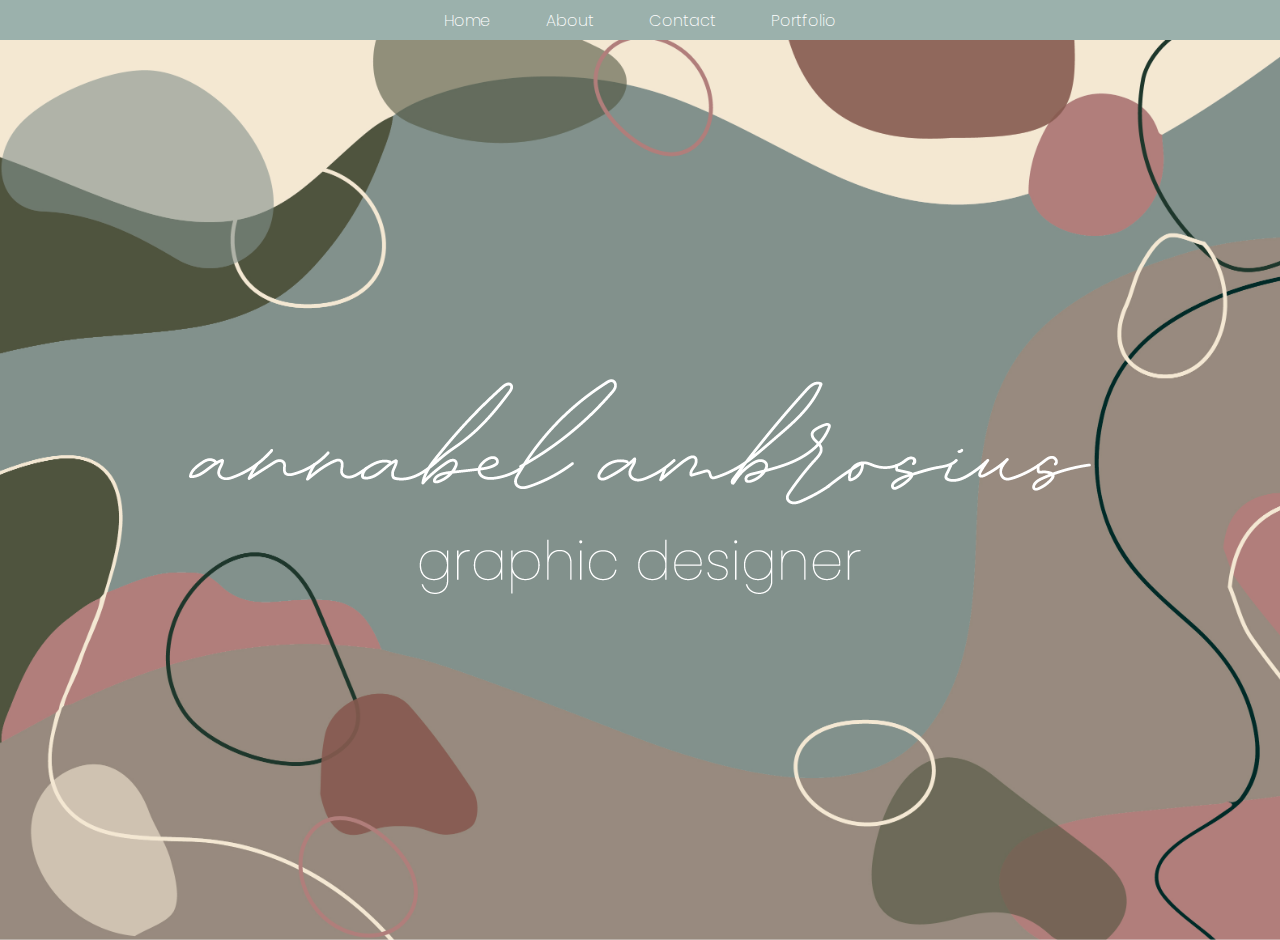
<file: index.html>
<!DOCTYPE html>
<html lang="en">

<head>
    <meta charset="UTF-8">
    <meta name="viewport" content="width=device-width, initial-scale=1.0">
    <title>home</title>
    <link rel="stylesheet" href="./css/all.css">
    <link rel="stylesheet" href="./css/index_style.css">
    <!-- <link rel="stylesheet" media="screen and (orientation: landscape)" href="./css/index/widescreen.css"> -->
    <link rel="stylesheet" href="./images/Artboard 1.jpg">
    <link rel="stylesheet" href="./images/homepage_logo.png">
    <link rel="icon" type="image/png" href="./images/favicon 2.ico">
    <link rel="preconnect" href="https://fonts.gstatic.com">
    <link
        href="https://fonts.googleapis.com/css2?family=Poppins:ital,wght@0,100;0,200;0,300;0,400;0,500;0,600;0,700;0,800;0,900;1,100;1,200;1,300;1,400;1,500;1,600;1,700;1,800;1,900&display=swap"
        rel="stylesheet">
    <script src="components/navbar.js" type="text/javascript" defer></script>
</head>

<body>
    <navbar-component class="landscape"></navbar-component>
    <mobile-navbar-component class="portrait"></mobile-navbar-component>
    <main class="homepage">
        <section class="background">
            <div class="centre-block">
            <img id="png1" src="./images/homepage_logo.png" />
            </div>
    </main>
</body>

</html>
</file>
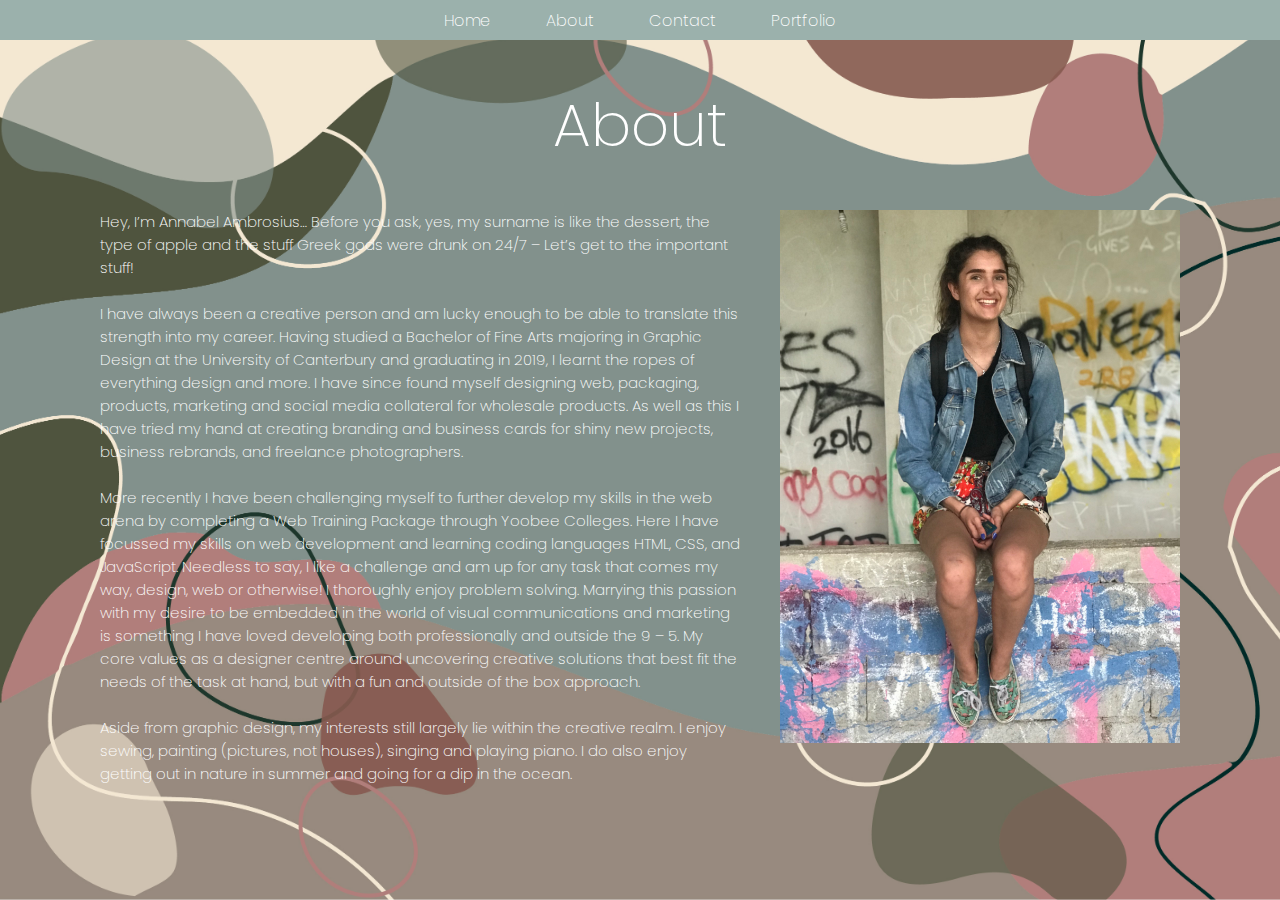
<file: about.html>
<!DOCTYPE html>
<html lang="en">

<head>
    <meta charset="UTF-8">
    <meta name="viewport" content="width=device-width, initial-scale=1.0">
    <title>about</title>
    <link rel="icon" type="image/png" href="./images/favicon 2.ico">
    <script src="components/navbar.js" type="text/javascript" defer></script>


    <link rel="stylesheet" href="./css/all.css">
    <link rel="stylesheet" href="./css/about_style.css">
    <link rel="preconnect" href="https://fonts.gstatic.com">
    <link
        href="https://fonts.googleapis.com/css2?family=Poppins:ital,wght@0,100;0,200;0,300;0,400;0,500;0,600;0,700;0,800;0,900;1,100;1,200;1,300;1,400;1,500;1,600;1,700;1,800;1,900&display=swap"
        rel="stylesheet">


</head>

<body class="background">

    <main >
        <navbar-component class="landscape"></navbar-component>
        <mobile-navbar-component class="portrait"></mobile-navbar-component>


        <h1 class="header">About</h1>
<div class="center">
        <div class="container">
            <p class="paragraph_1">Hey, I’m Annabel Ambrosius…

                Before you ask, yes, my surname is like the dessert, the type of apple and the stuff Greek gods were
                drunk
                on 24/7 – Let’s get to the important stuff!
                <br>
                <br>
                I have always been a creative person and am lucky enough to be able to translate this strength into my
                career. Having studied a Bachelor of Fine Arts majoring in Graphic Design at the University of
                Canterbury
                and graduating in 2019, I learnt the ropes of everything design and more. I have since found myself
                designing web, packaging, products, marketing and social media collateral for wholesale products. As
                well as
                this I have tried my hand at creating branding and business cards for shiny new projects, business
                rebrands,
                and freelance photographers.
                <br>
                <br>
                More recently I have been challenging myself to further develop my skills in the web arena by completing
                a
                Web Training Package through Yoobee Colleges. Here I have focussed my skills on web development and
                learning
                coding languages HTML, CSS, and JavaScript. Needless to say, I like a challenge and am up for any task
                that
                comes my way, design, web or otherwise!

                I thoroughly enjoy problem solving. Marrying this passion with my desire to be embedded in the world of
                visual communications and marketing is something I have loved developing both professionally and outside
                the
                9 – 5. My core values as a designer centre around uncovering creative solutions that best fit the needs
                of
                the task at hand, but with a fun and outside of the box approach.
                <br>
                <br>
                Aside from graphic design, my interests still largely lie within the creative realm. I enjoy sewing,
                painting (pictures, not houses), singing and playing piano. I do also enjoy getting out in nature in
                summer
                and going for a dip in the ocean.
            </p>
            <img src="./images/new_about_image.jpeg" class="image_annabel">
        </div>
    </div>
    </main>
</body>

</html>
</file>
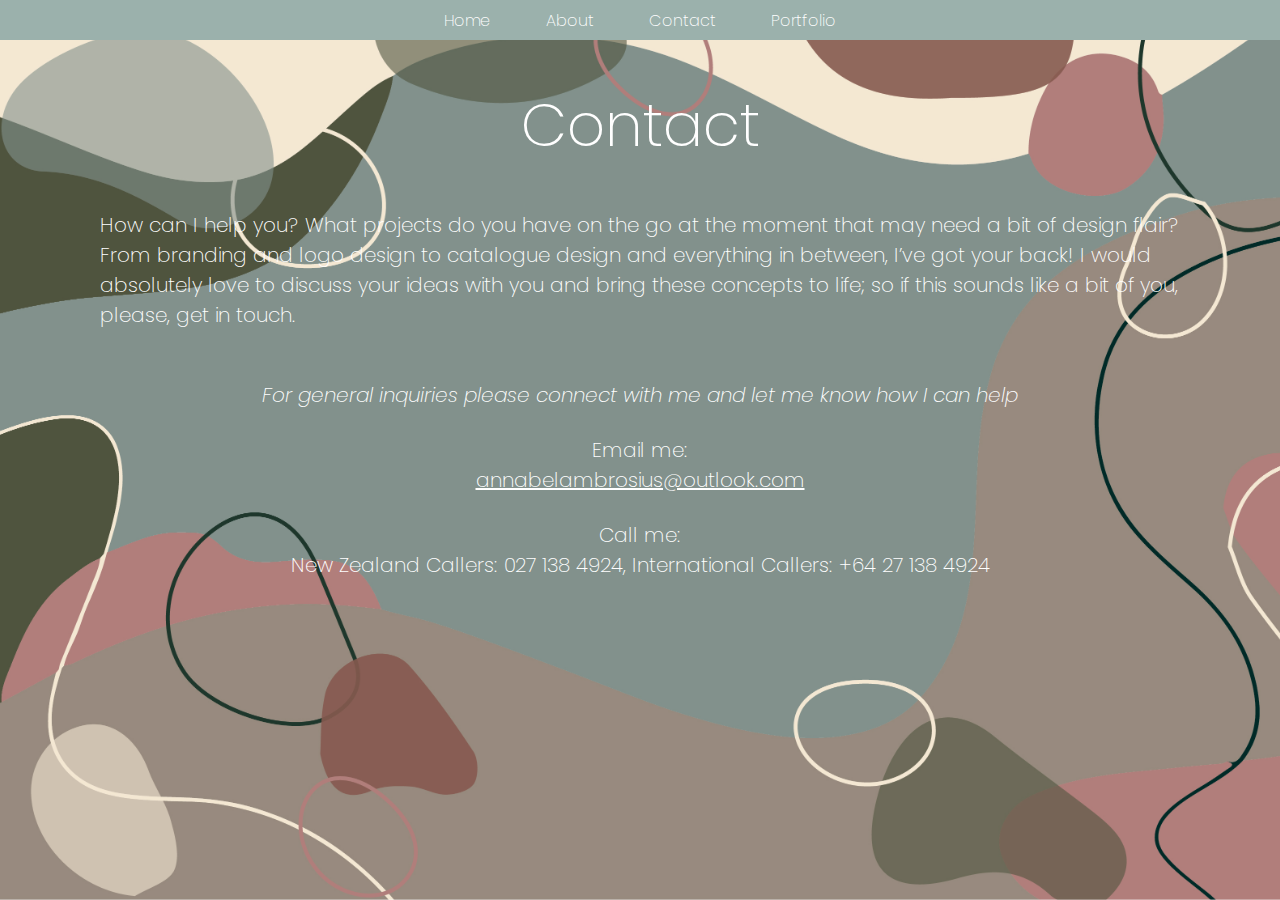
<file: contact.html>
<!DOCTYPE html>
<html lang="en">

<head>
    <meta charset="UTF-8">
    <meta name="viewport" content="width=device-width, initial-scale=1.0">
    <link rel="icon" type="image/png" href="./images/favicon 2.ico">
    <link rel="stylesheet" href="./css/all.css">
    <link rel="stylesheet" href="./css/contact_style.css">
    <link rel="preconnect" href="https://fonts.gstatic.com">
    <link
        href="https://fonts.googleapis.com/css2?family=Poppins:ital,wght@0,100;0,200;0,300;0,400;0,500;0,600;0,700;0,800;0,900;1,100;1,200;1,300;1,400;1,500;1,600;1,700;1,800;1,900&display=swap"
        rel="stylesheet">
    <link rel="stylesheet" href="./images/Artboard 1.jpg">
    <script src="components/navbar.js" type="text/javascript" defer></script>
    <title>contact</title>
</head>

<body class="background">
    <section>
        <navbar-component class="landscape"></navbar-component>
        <mobile-navbar-component class="portrait"></mobile-navbar-component>

        <h1 class="header">Contact</h1>
        <div class="container">
            <div>
                <p>
                    <p class="text-area-1">How can I help you? What projects do you have on the go at the moment that may need a bit of design flair? From branding and logo design to catalogue design and everything in between, I’ve got your back! I would absolutely love to discuss your ideas with you and bring these concepts to life; so if this sounds like a bit of you, please, get in touch. </p>
                    <br>
                    <br>
                    <em class="text-area-1"> For general inquiries please connect with me and let me know how I can help</em>
                    <br>
                    <p class="text-area-2">Email me:</p>
                    <a href="mailto:annabelambrosius@outlook.com"class="text-area-2">annabelambrosius@outlook.com</a>
                    <br>
                    <p class="text-area-2">Call me:</p>
                    <p class="text-area-2">New Zealand Callers: 027 138 4924, International Callers: +64 27 138 4924</p>
                </p>
            </div>


    </section>
</body>

</html>
</file>
<file: css/all.css>
* {
    font-family: 'Poppins', sans-serif;
    font-weight: 200;
}

nav {
    height: 40px;
    display: flex;
    align-items: center;
    justify-content: center;
    background-color: #9bb1ac;
}

.navlist li {
    list-style: none;
    display: inline;
}

.navitem {
    margin: 0 25px;
    color: #fff;
    text-decoration: none;
}

.navitem:hover {
    padding-bottom: 5px;
    box-shadow: inset 0 -2px 0 0 #fff;
}

/* Style the navigation menu */
.topnav {
    overflow: hidden;
    background-color: #9bb1ac;
    position: relative;
}

/* Hide the links inside the navigation menu (except for logo/home) */
.topnav #myLinks {
    display: none;
}

/* Style navigation menu links */
.topnav a {
    color: white;
    padding: 14px 16px;
    text-decoration: none;
    font-size: 17px;
    display: block;
}

/* Style the hamburger menu */
.topnav a.icon {
    background:#9bb1ac;
    display: block;
    position: absolute;
    right: 0;
    top: 0;
}

.custom-icon {
    background-image: url(../images/homepage_logo.png);
    display: block;
    background-size: cover;
    width: 300px;
    margin-top: 3px;
    margin-bottom: 3px;
    margin-left: 3px;
}

/* Style navigation menu links */
.topnav span {
    color: white;
    padding: 14px 16px;
    text-decoration: none;
    font-size: 17px;
    display: block;
    min-height: 20px;
}

/* Add a grey background color on mouse-over */
.topnav a:hover {
    background-color: #ddd;
    color: #9bb1ac;
}

/* Style the active link (or home/logo) */
.active {
    background-color: #9bb1ac;
    color: white;
}

@media only screen and (orientation: landscape) {
    .portrait{
        display: none;
    }
}
@media only screen and (orientation: portrait) {
    .landscape{
        display: none;
    }
}
</file>
<file: css/index_style.css>
* {
    margin: 0;
    padding: 0;
}

.homepage i {
    display: block;
    text-align: center;
    margin-bottom: 40px;
    margin-top: 100px;
}

.contact h3 {
    text-align: center;
    margin-bottom: 40px;
    font-size: 55px;
    text-transform: capitalize;
}

.centre-block {
    position: absolute;
    top: 50%;
    transform: translateY(-50%);
    text-align: center;
    width: 100%;
    color: #fff;
}

@media only screen and (orientation: landscape) {
    .background {
        background-image: url(../images/Artboard\ 1.jpg);
        height: 100vh;
        position: relative;
        background-size: cover;
        background-position: center top;
    }
}

@media only screen and (orientation: portrait) {
    .background {
        background-image: url(../images/my\ portfolio\ home\ page\ image\ portrait.jpg);
        height: 100vh;
        background-size: 100% 100%;
        position: relative;
        background-size: cover;
        background-position: center top;
    }
    img {
        width: 80%;
    }

    .centre-block {
        top: 35%;
    }
}
</file>
<file: css/about_style.css>
* {
    margin: 0;
    padding: 0;
}

.header {
    text-align: center;
    left: 50%;
    margin-bottom: 40px;
    margin-top: 40px;
    font-family: 'Poppins', sans-serif;
    font-size: 60px;
    color: #fff;
}

.paragraph_1 {
    text-align: left;
    font-family: 'Poppins', sans-serif;
    width: 50%;
    float: left;
    margin-right: 30px;
    margin-left: 100px;
    color: #fff;
    font-size: 15px;

}

.image_annabel {
    height: auto;
    width: 400px;
    margin-right: 100px;
    margin-bottom: 50px;
    max-height: 533.320px;
}

.center {
    display: flex;
    justify-content: center;
}

.container {
    display: flex;
    justify-content: space-between;
}

.background {
    background-image: url(../images/Artboard\ 1.jpg);
    position: relative;
    background-size: cover;
    background-position: center top;
    background-attachment: fixed;
}

@media only screen and (orientation: portrait) {
.background {
    background-image: url(../images/my\ portfolio\ home\ page\ image\ portrait.jpg);
    background-size: 100% 100%;
}
}

@media only screen and (orientation: portrait) {
    .background {
        background-image: url(../images/my\ portfolio\ home\ page\ image\ portrait.jpg);
        background-size: 100% 100%;
    }

    .container{
        margin: auto;
        display: block;
    }

    .center {
        display: block;
    }

    .paragraph_1 {
        width: 80%;
        margin-left: 10%;
        margin-right: 10%;
    }
    .image_annabel {
        float: none;
        height: auto;
        margin-top: 10px;
        margin-right: auto;
        margin-left: auto;
        max-height: 80vh;
        display: block;
        padding-top: 20px;
    }
}
</file>
<file: css/contact_style.css>
* {
    margin: 0;
    padding: 0;
}

.header {
    text-align: center;
    left: 50%;
    margin-bottom: 40px;
    margin-top: 40px;
    font-family: 'Poppins', sans-serif;
    font-size: 60px;
    color: #fff;
}

.text-area-1 {
    display: flex;
    justify-content: center;
    color: #fff;
    font-size: 20px;
    font-family: 'Poppins', sans-serif;
    margin-left: 100px;
    margin-right: 100px;
}
.text-area-2 {
    display: flex;
    justify-content: center;
    color: #fff;
    font-size: 20px;
}

    .background {
        background-image: url(../images/Artboard\ 1.jpg);
        position: relative;
        background-size: cover;
        background-position: center top;
        background-attachment: fixed;
    }

@media only screen and (orientation: portrait) {
    .background {
        background-image: url(../images/my\ portfolio\ home\ page\ image\ portrait.jpg);
        background-size: 100% 100%;
    }
}
</file>
